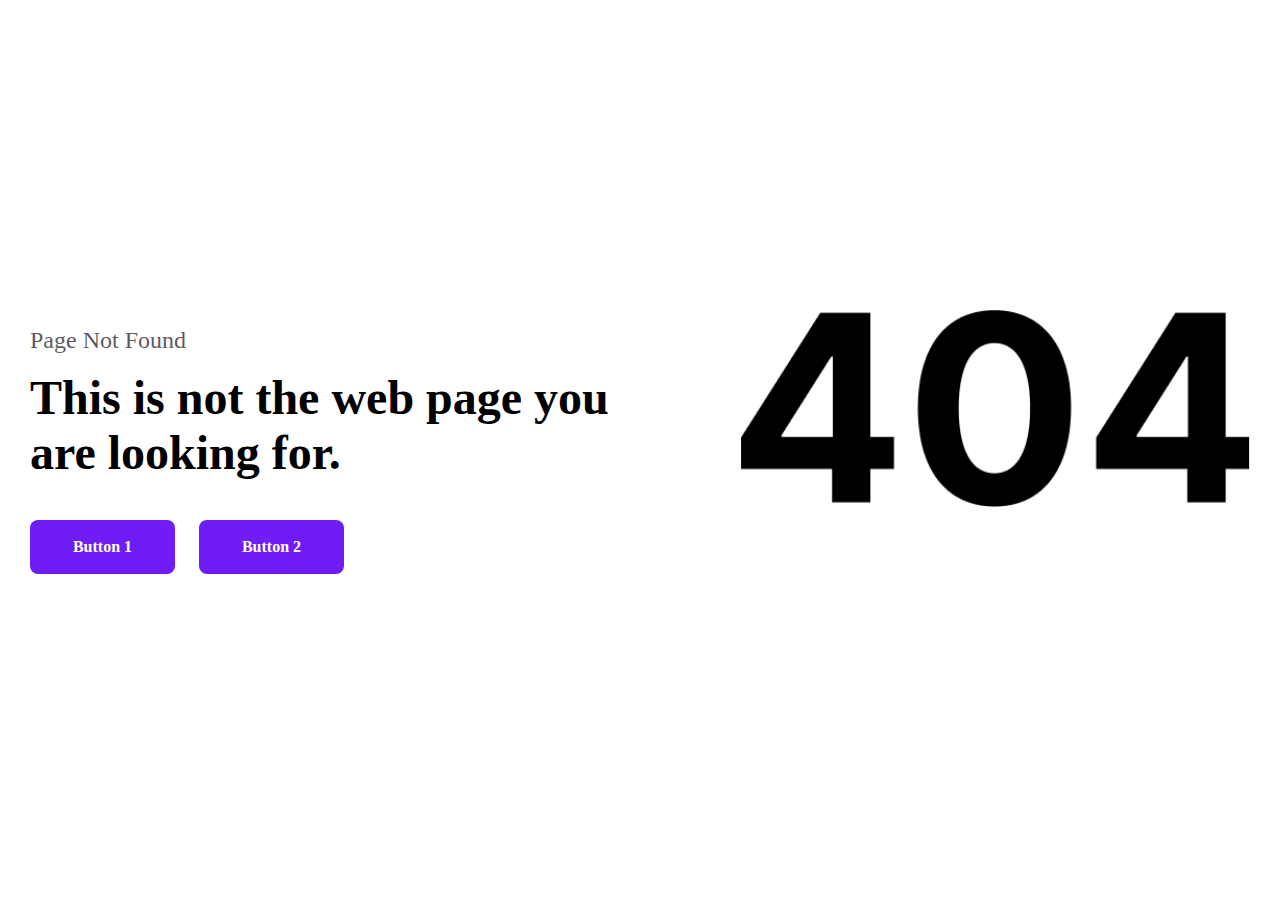
<file: index.html>
<!DOCTYPE html>
<html lang="en">

<head>
    <meta charset="UTF-8">
    <meta name="viewport" content="width=device-width, initial-scale=1.0">
    <title>Document</title>
    <link rel="stylesheet" href="./style.css">
</head>

<body>
    <div class="conteiner">
        <div class="left">
            <p>Page Not Found</p>
            <h1>This is not the web page you are looking for.</h1>
            <div class="buttons">
                <div class="btn1">Button 1</div>
                <div class="btn2">Button 2</div>

            </div>
        </div>
        <div class="right"></div>
    </div>

</body>

</html>
</file>
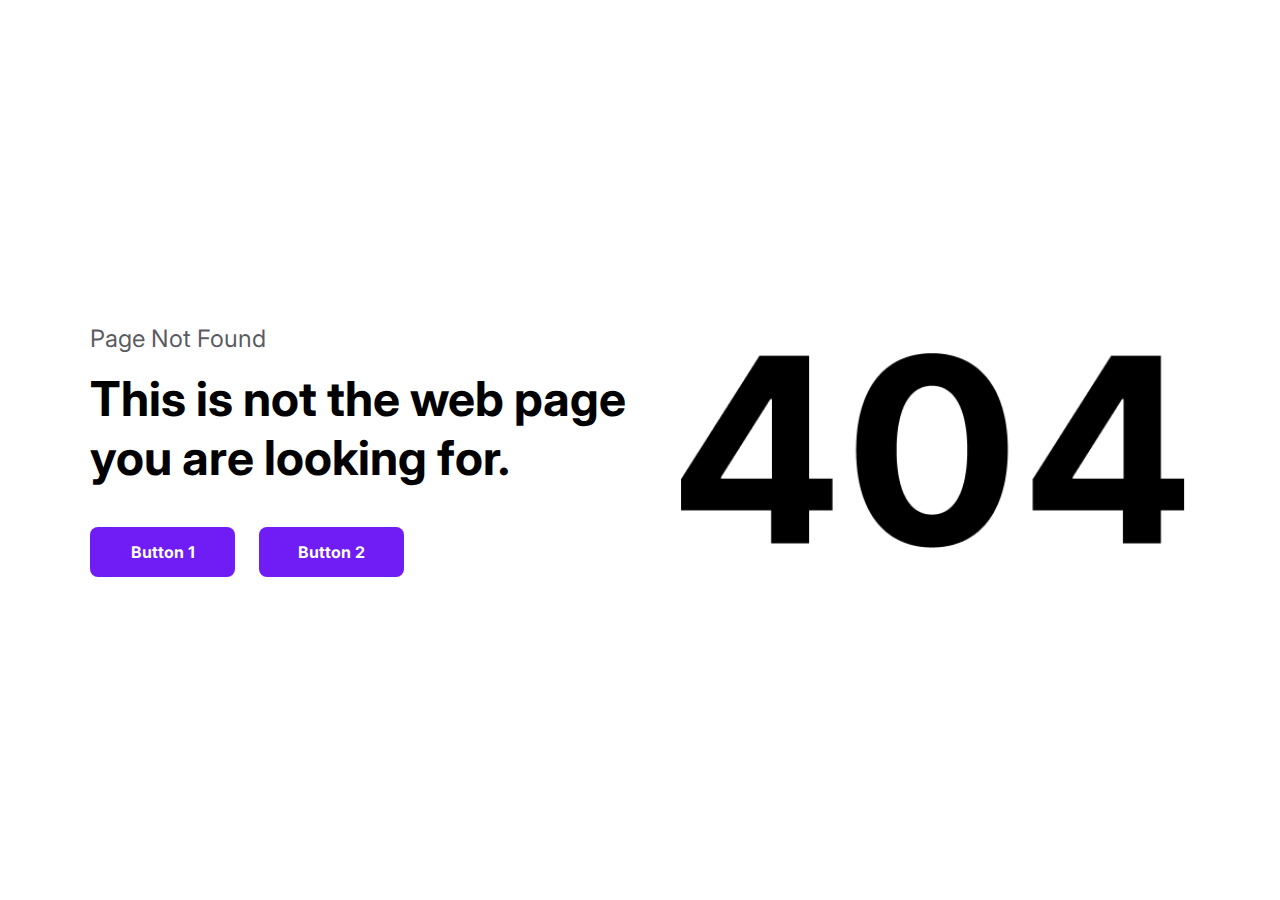
<file: white/index.html>
<!DOCTYPE html>
<html lang="en">

<head>
    <meta charset="UTF-8">
    <meta name="viewport" content="width=device-width, initial-scale=1.0">
    <title>Document</title>
    <link rel="stylesheet" href="./style.css">

    <link rel="preconnect" href="https://fonts.googleapis.com">
    <link rel="preconnect" href="https://fonts.gstatic.com" crossorigin>
    <link href="https://fonts.googleapis.com/css2?family=DM+Sans:wght@400;500&family=Inter:wght@700&family=Roboto:wght@400;500&display=swap" rel="stylesheet">
    
</head>

<body>
    <div class="conteiner">
        <div class="left">
            <p>Page Not Found</p>
            <h1>This is not the web page you are looking for.</h1>
            <div class="buttons">
                <div class="btn1">Button 1</div>
                <div class="btn2">Button 2</div>

            </div>
        </div>
        <div class="right"></div>
    </div>

</body>

</html>
</file>
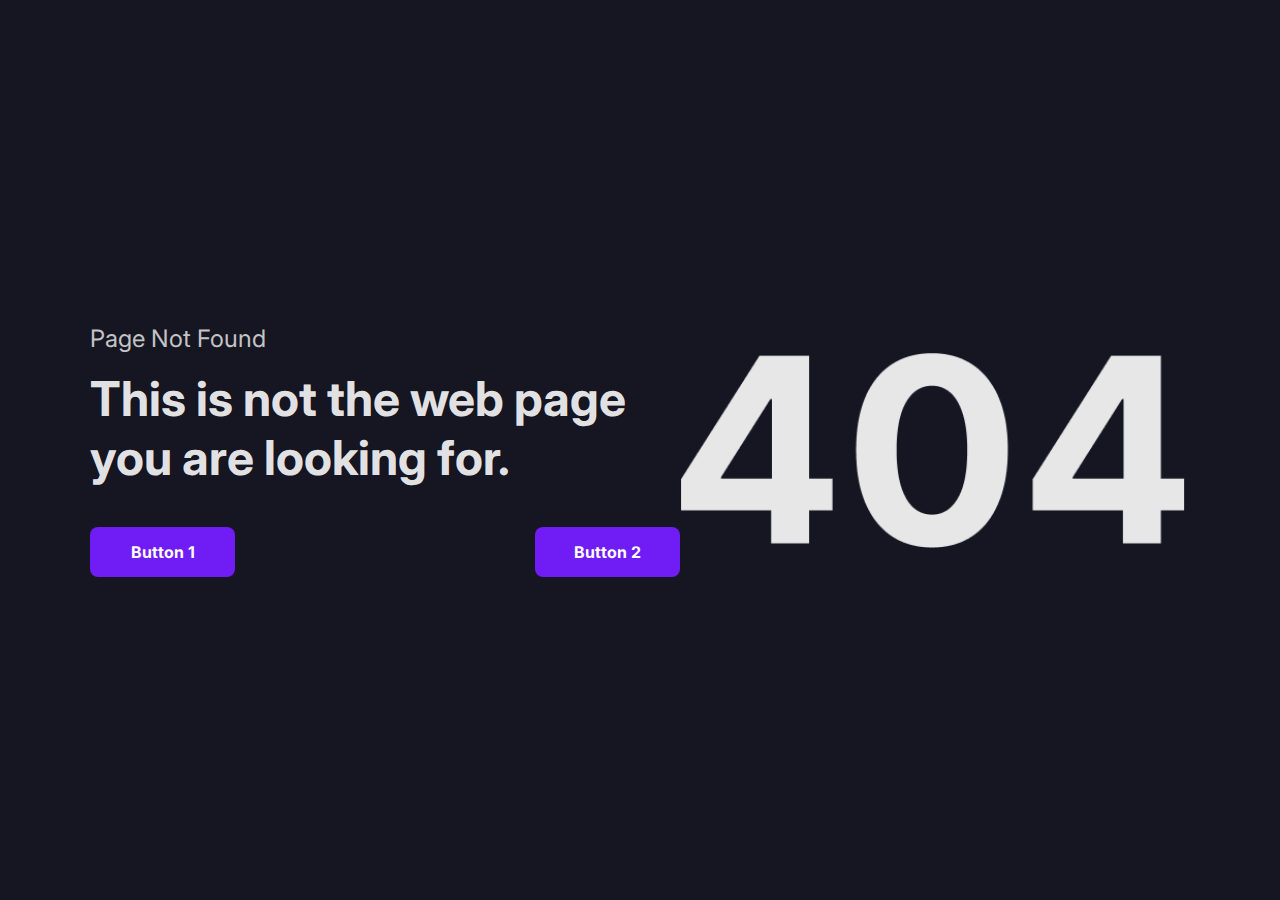
<file: dark/dark.html>
<!DOCTYPE html>
<html lang="en">

<head>
    <meta charset="UTF-8">
    <meta name="viewport" content="width=device-width, initial-scale=1.0">
    <title>Document</title>
    <link rel="stylesheet" href="./dark.css">

    <link rel="preconnect" href="https://fonts.googleapis.com">
    <link rel="preconnect" href="https://fonts.gstatic.com" crossorigin>
    <link href="https://fonts.googleapis.com/css2?family=DM+Sans:wght@400;500&family=Inter:wght@700&family=Roboto:wght@400;500&display=swap" rel="stylesheet">

</head>

<body>
    <div class="conteiner">
        <div class="left">
            <p>Page Not Found</p>
            <h1>This is not the web page you are looking for.</h1>
            <div class="buttons">
                <div class="btn1">Button 1</div>
                <div class="btn2">Button 2</div>

            </div>
        </div>
        <div class="right"></div>
    </div>

</body>

</html>
</file>
<file: style.css>
* {
    margin: 0;
    padding: 0;
    box-sizing: border-box;
    font-style: normal;
}

body {
    max-width: 1220px;
    margin: auto;
}

.conteiner {
    display: flex;
    justify-content: space-between;
    height: 100vh;
    align-items: center;
}

.conteiner .left {
    width: 590px;
}

.conteiner .left p {
    color: var(--text-txt-secondary, rgba(60, 60, 67, 0.85));
    font: 400 24px Inter;
    margin-bottom: 16px;
}

.conteiner .left h1 {
    color: var(--text-txt-primary, #000);
    font: 700 48px Inter;
    margin-bottom: 40px;
}

.conteiner .left .buttons {
    display: flex;
}

.conteiner .left .buttons .btn1,
.conteiner .left .buttons .btn2 {
    border-radius: 8px;
    background: var(--brand-primary, #6F1DF4);
    width: 145px;
    padding: 18px 0;
    color: var(--pallete-white, #FFF);
    text-align: center;
    font: 700 16px Inter;

}

.conteiner .left .buttons div:not(:last-child) {
    margin-right: 24px;
}

.conteiner .right {
    background-image: url(./assets/404.png);
    width: 510px;
    height: 280px;
    background-repeat: no-repeat;
    background-size: contain;
    max-width: 100%;

}

@media (max-width: 768px) {

    .conteiner {
        flex-direction: column-reverse;
        height: 350px;
        margin: auto;
        align-items: center;
        width: 408px;
        justify-content: center;
    }

    .conteiner .left p {
        font: 400 20px Inter;
        text-align: center;
    }

    .conteiner .left h1 {
        font: 700 32px Inter;
        text-align: center;
        margin: auto;
        width: 408px;
        margin-bottom: 32px;
    }

    /* .conteiner .left p {
        font: 400 20px Inter;
        text-align: center;
    } */

    .conteiner .left .buttons {
        margin: auto;
        justify-content: center;
    }

    .conteiner .right {
        display: flex;
        justify-content: center;
        align-items: center;
        width: 408px;
        height: 242px;
    }
}

@media (max-width: 375px) {
    .conteiner {
        /* flex-wrap: wrap; */
        width: 343px;
        height: 398px;
        /* margin: auto; */
        align-items: center;
    }

    .conteiner .left h1 {
        font-size: 28px;
        /* text-align: center; */
        margin-bottom: 24px;
    }

    .conteiner .left p {
        font-size: 18px;
    }

    .conteiner .left .buttons {
        flex-direction: column;
        /* flex-wrap: wrap; */
        width: 1000px;
        margin: auto;
        justify-content: center;
        align-items: center;
        /* margin-bottom: 24px; */
    }

    .conteiner .left .buttons div:not(:last-child) {
        margin-bottom: 20px;
    }

    .conteiner .right {
        /* display: flex;
        justify-content: center;
        align-items: flex-start; */
        width: 343px;
        height: 133px;
    }

}
</file>
<file: white/style.css>
* {
    margin: 0;
    padding: 0;
    box-sizing: border-box;
    font-style: normal;
}

body {
    max-width: 1220px;
    height: 100vh;
    margin: auto;
    display: flex;
    justify-content: center;
    align-items: center;
}

.conteiner {
    display: flex;
    justify-content: space-between;
    height: 303px;
    align-items: center;
}

.conteiner .left {
    max-width: 590px;
}

.conteiner .left p {
    color: var(--text-txt-secondary, rgba(60, 60, 67, 0.85));
    font: 400 24px Inter;
}

.conteiner .left h1 {
    color: var(--text-txt-primary, #000);
    font: 700 48px Inter;
    margin-top: 16px;
    margin-bottom: 40px;
}

.conteiner .left .buttons {
    display: flex;
    justify-content: flex-start;
}

.conteiner .left .buttons .btn1,
.conteiner .left .buttons .btn2 {
    border-radius: 8px;
    background: var(--brand-primary, #6F1DF4);
    width: 145px;
    padding: 15px 0;
    color: var(--pallete-white, #FFF);
    text-align: center;
    font: 700 16px Inter;

}

.conteiner .left .buttons div:not(:last-child) {
    margin-right: 24px;
}

.conteiner .left .buttons .btn1:active,
.conteiner .left .buttons .btn2:active {
    background: #8a9dfc;
}

.conteiner .right {
    background-image: url(../assets/404.png);
    width: 510px;
    height: 195px;
    background-repeat: no-repeat;
    background-size: contain;
    max-width: 100%;
}

@media (max-width: 768px) {

    body {
        max-width: 408px;
    }

    .conteiner {
        flex-direction: column-reverse;
        max-width: 408px;
        height: 400px;
        margin: auto;
        align-items: center;
        justify-content: center;
    }

    .conteiner .right {
        display: flex;
        justify-content: center;
        align-items: center;
        width: 350px;
        height: 135px;
    }

    .conteiner .left p {
        font: 400 20px Inter;
        text-align: center;
        margin-top: 32px;
    }

    .conteiner .left h1 {
        font: 700 32px Inter;
        text-align: center;
    }

    .conteiner .left .buttons {
        margin: auto;
        justify-content: center;
    }

    .conteiner .left .buttons div:not(:last-child) {
        margin-right: 12px;
    }
}

@media (max-width: 375px) {
    body {
        max-width: 343px;
    }

    .conteiner {
        max-width: 343px;
        height: 400px;
        margin: auto;
    }

    .conteiner .right {
        width: 230px;
        height: 90px;
    }

    .conteiner .left p {
        font-size: 18px;
    }

    .conteiner .left h1 {
        font-size: 28px;
        text-align: center;
    }

    .conteiner .left p {
        font-size: 18px;
    }

    .conteiner .left .buttons {
        flex-direction: column;
        width: 90%;
    }

    .conteiner .left .buttons .btn1,
    .conteiner .left .buttons .btn2 {
        width: 100%;
    }

    .conteiner .left .buttons div:not(:last-child) {
        margin-bottom: 20px;
    }
}
</file>
<file: dark/dark.css>
* {
    margin: 0;
    padding: 0;
    font-style: normal;
    box-sizing: border-box;
}

body {
    max-width: 1220px;
    height: 100vh;
    background: var(--background-bg-secondary, #161622);
    margin: auto;
    display: flex;
    justify-content: center;
    align-items: center;
}

.conteiner {
    display: flex;
    justify-content: space-between;
    align-items: center;
    height: 303px;
}

.conteiner .left {
    max-width: 590px;
}

.conteiner .left p {
    color: var(--text-txt-secondary, rgba(255, 255, 255, 0.75));
    font: 400 24px Inter;
}

.conteiner .left h1 {
    color: var(--text-txt-primary, rgba(255, 255, 255, 0.90));
    font: 700 48px Inter;
    margin-top: 16px;
    margin-bottom: 40px;
}

.conteiner .left .buttons {
    display: flex;
    justify-content: space-between;
}

.conteiner .left .buttons div {
    padding: 15px 0px;
    border-radius: 8px;
    background: var(--brand-primary, #6F1DF4);
    width: 145px;
    color: var(--pallete-white, #FFF);
    text-align: center;
    font: 700 16px Inter;
}

.conteiner .left .buttons .btn1:active,
.conteiner .left .buttons .btn2:active {
    background: #8a9dfc;
}

.conteiner .right {
    background-image: url(../assets/404\ light.png);
    width: 510px;
    height: 195px;
    background-repeat: no-repeat;
    background-size: contain;
    max-width: 100%;
}

@media (max-width:768px) {
    body {
        max-width: 408px;
    }

    .conteiner {
        flex-direction: column-reverse;
        max-width: 408px;
        height: 400px;
        margin: auto;
        justify-content: center;
        align-items: center;
    }

    .conteiner .right {
        width: 350px;
        height: 135px;
        display: flex;
        justify-content: center;
        align-items: center;
    }

    .conteiner .left p {
        font-size: 20px;
        text-align: center;
        margin-top: 32px;
    }

    .conteiner .left h1 {
        font-size: 32px;
        text-align: center;
    }

    .conteiner .left .buttons {
        margin: auto;
        justify-content: center;
    }

    .conteiner .left .buttons .btn1 {
        margin-right: 12px;
    }

}

@media (max-width:375px) {
    body {
        max-width: 343px;
    }

    .conteiner {
        max-width: 343px;
        height: 400px;
        margin: auto;
    }

    .conteiner .right {
        width: 230px;
        height: 90px;
    }

    .conteiner .left p {
        font-size: 18px;
    }

    .conteiner .left h1 {
        font-size: 28px;
        text-align: center;
    }

    .conteiner .left .buttons {
        flex-direction: column;
        width: 90%;
    }

    .conteiner .left .buttons .btn1,
    .conteiner .left .buttons .btn2 {
        width: 100%;
    }

    .conteiner .left .buttons .btn1 {
        margin-bottom: 20px;
    }

}
</file>
